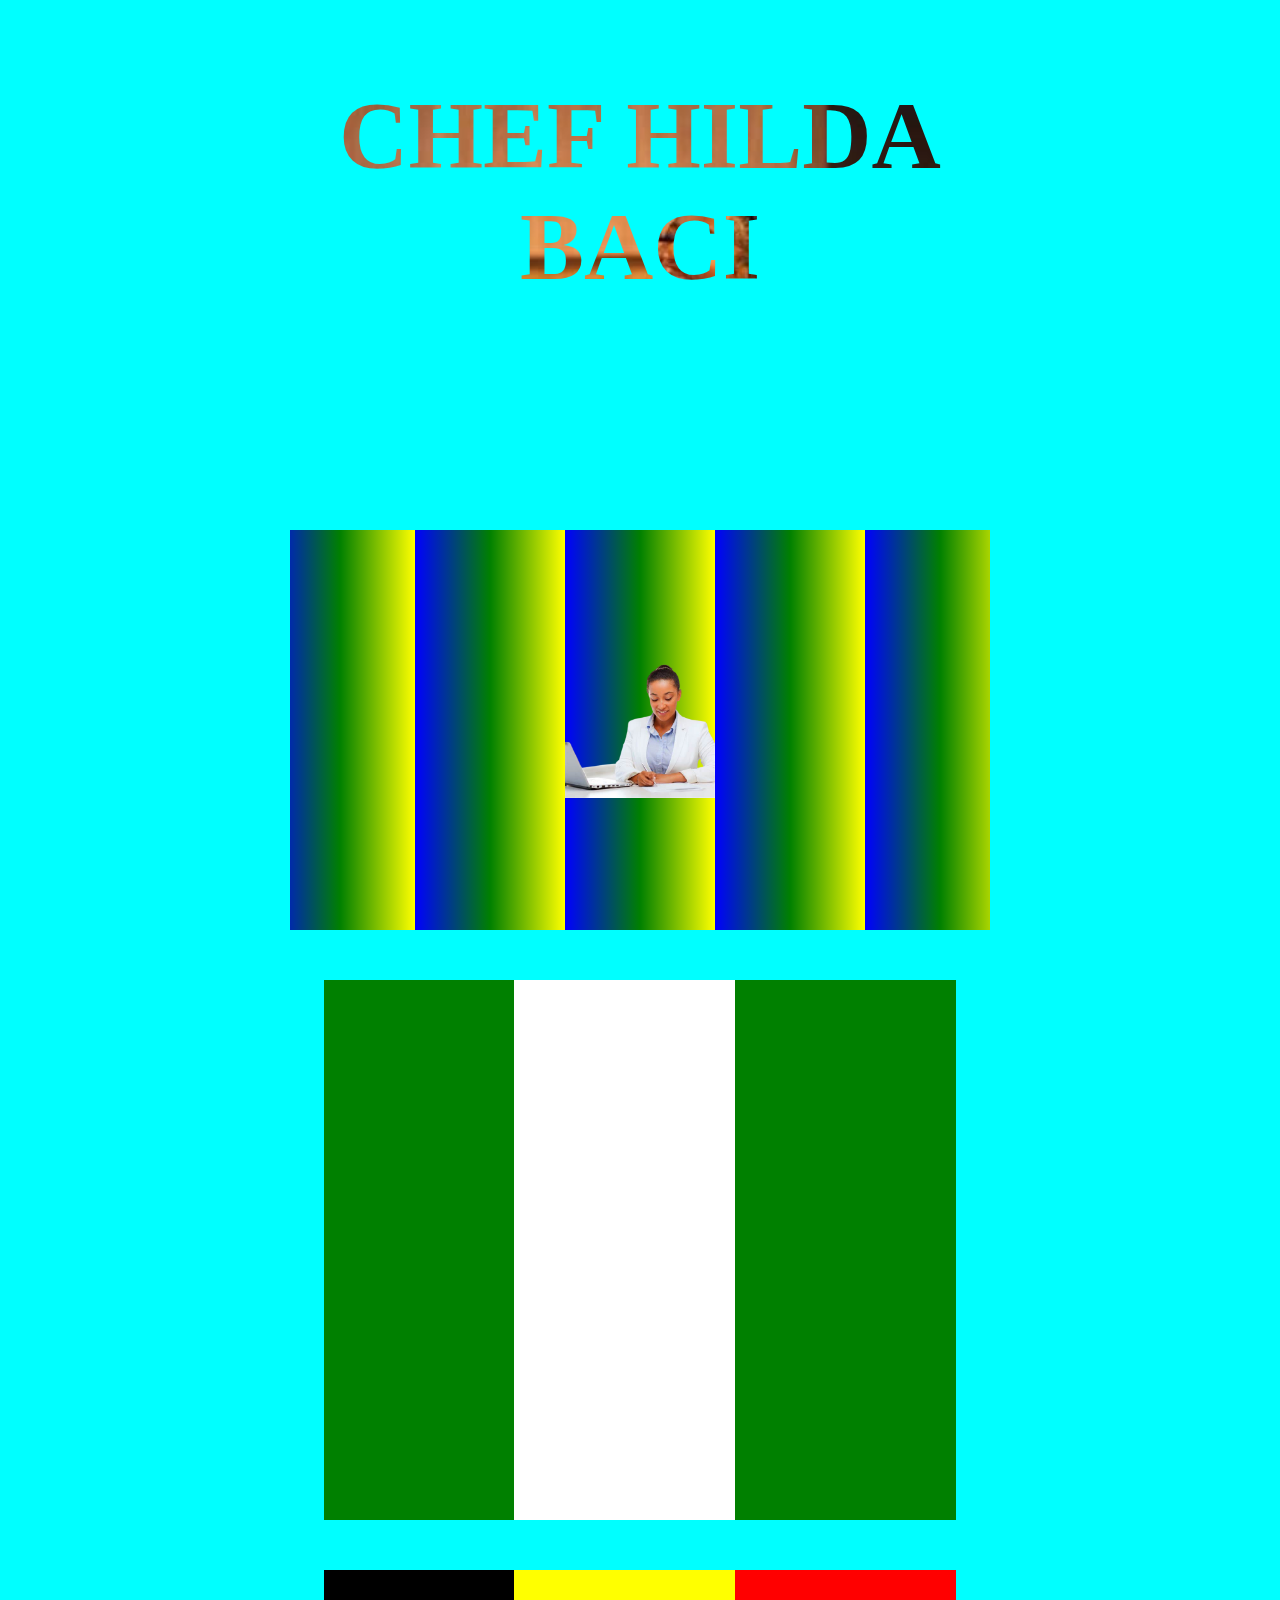
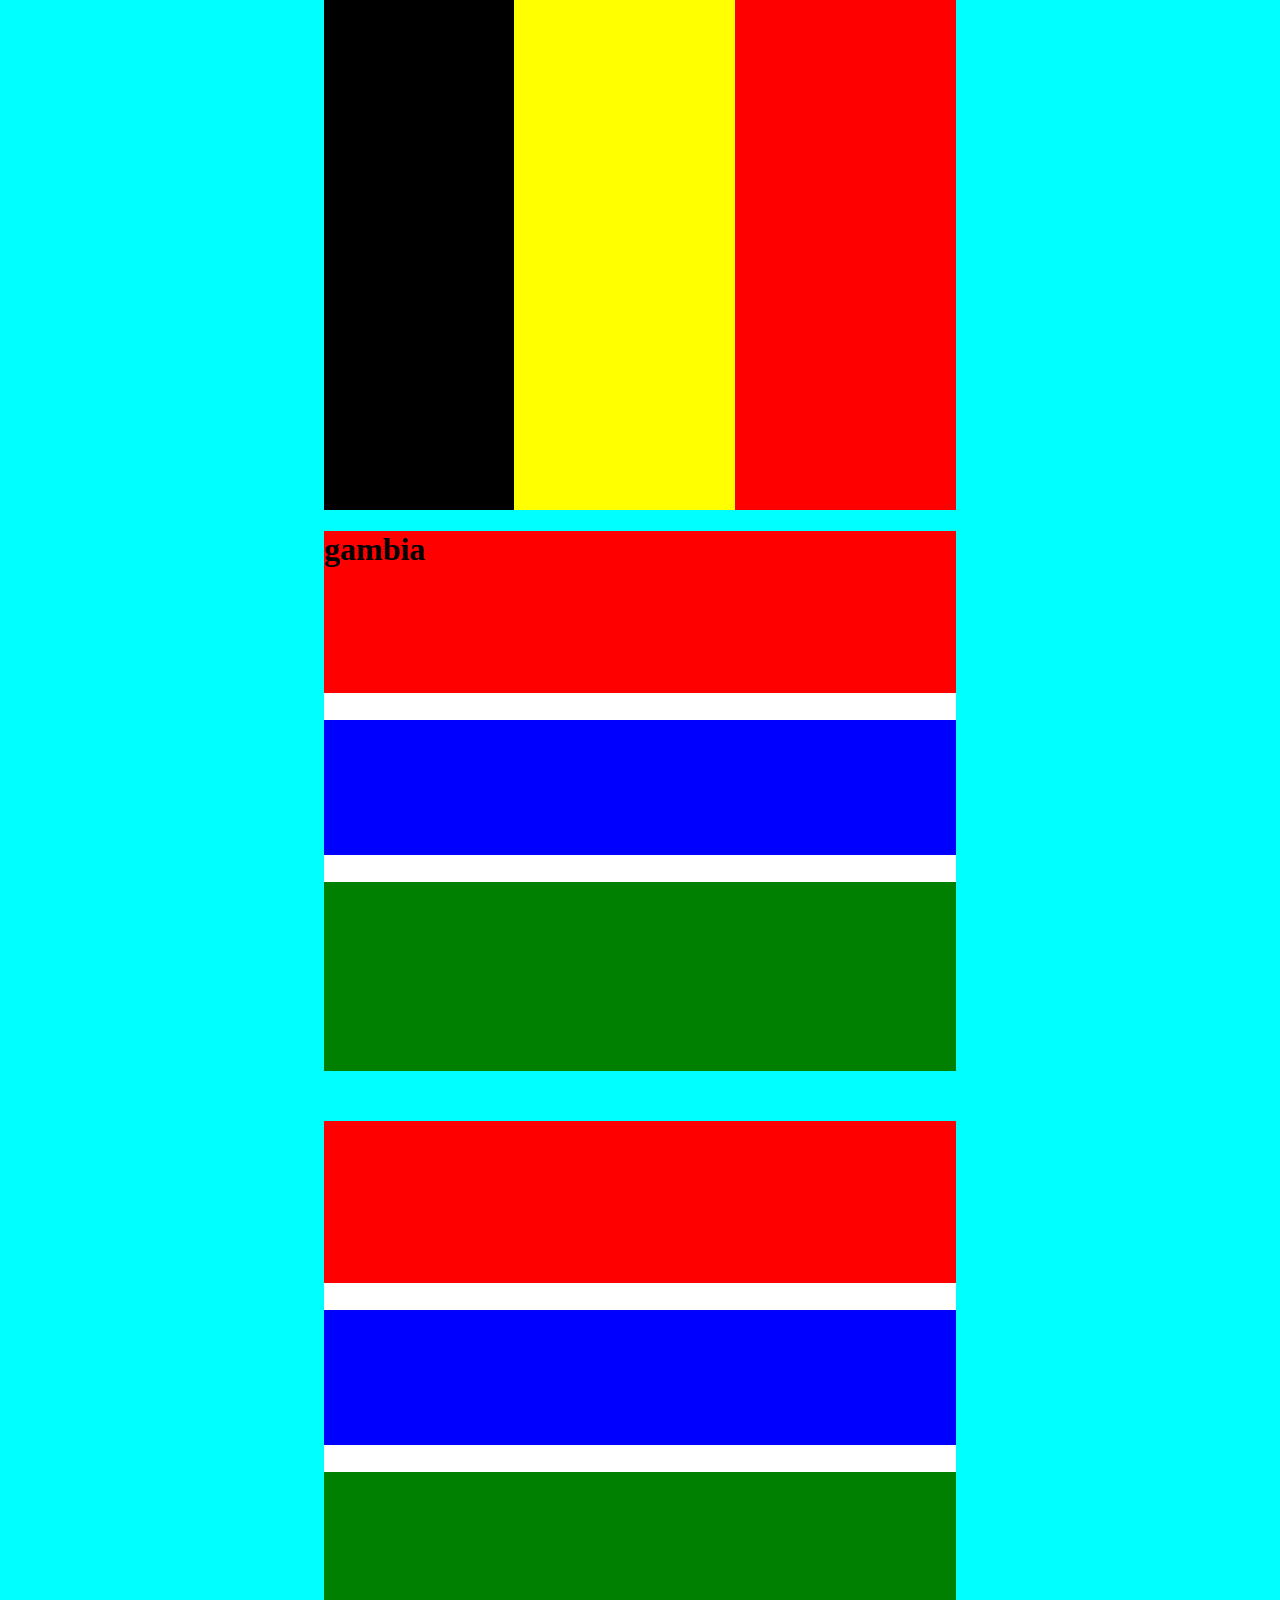
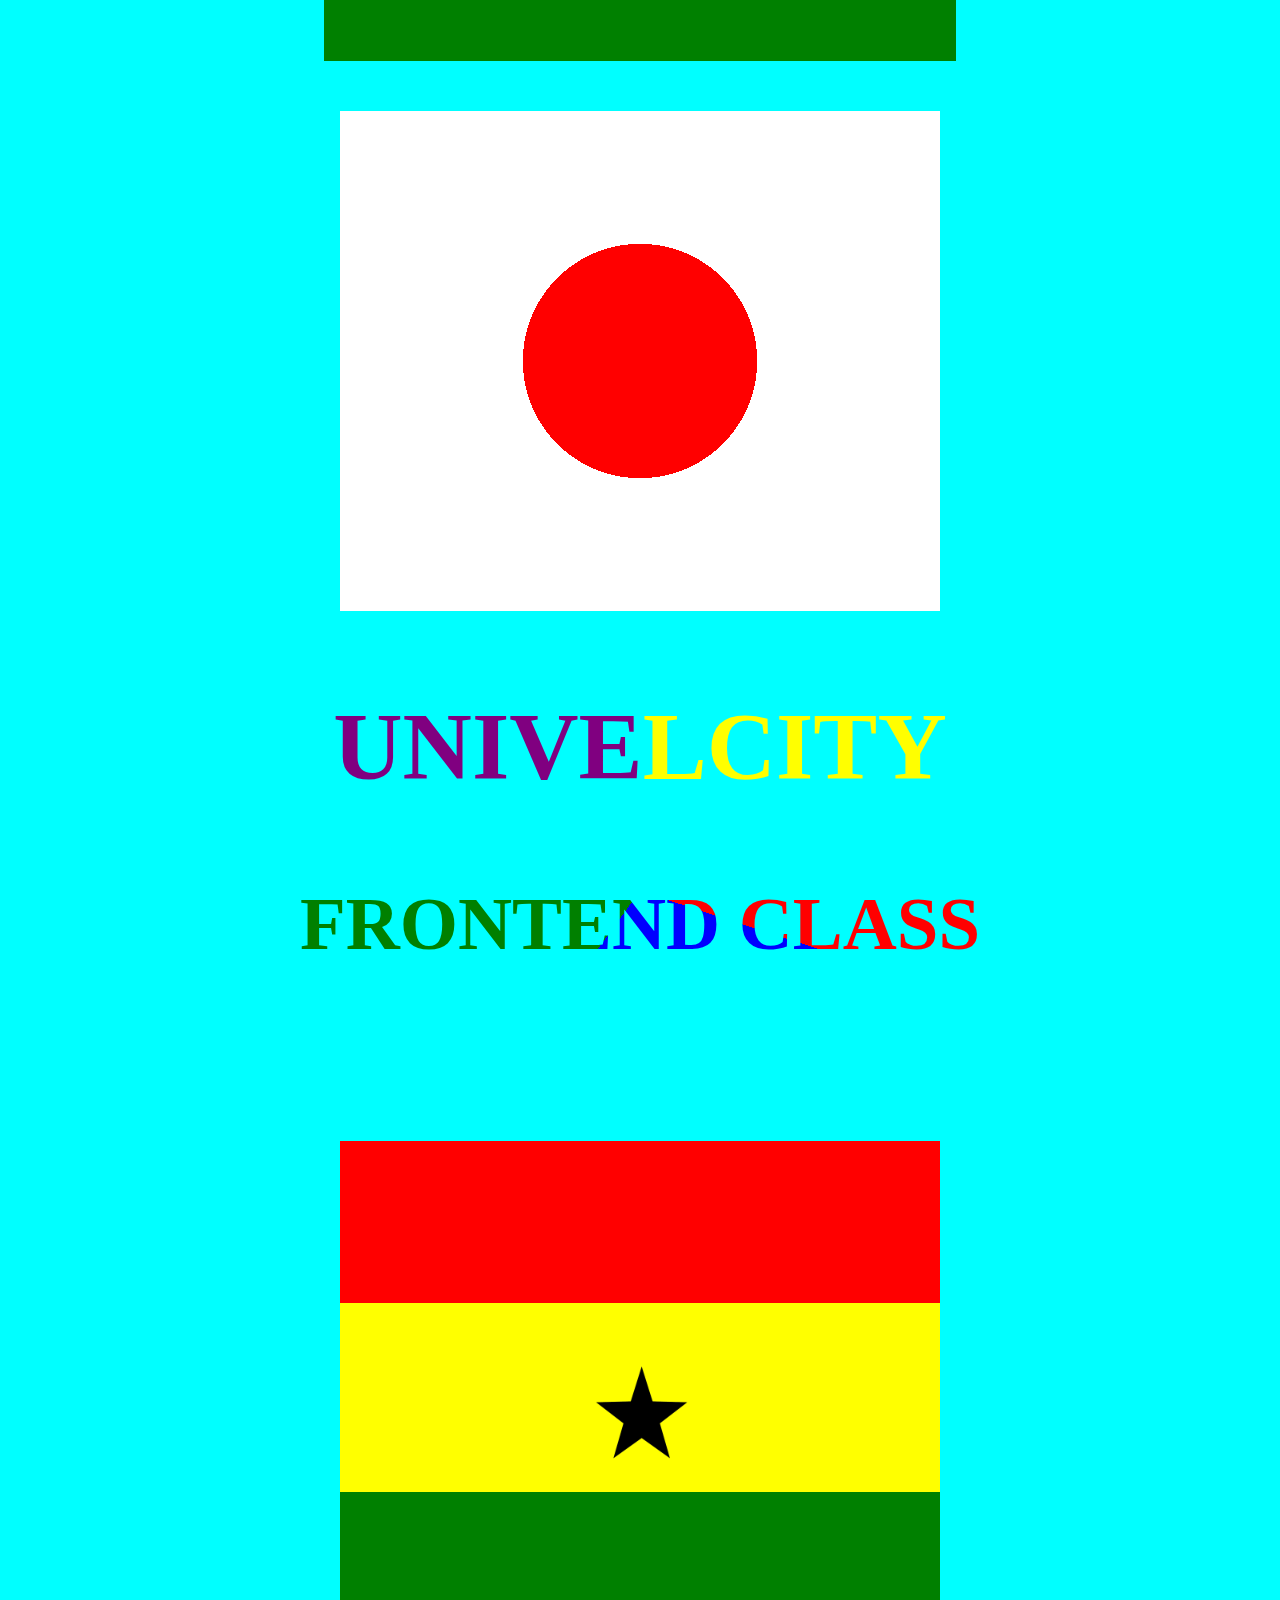
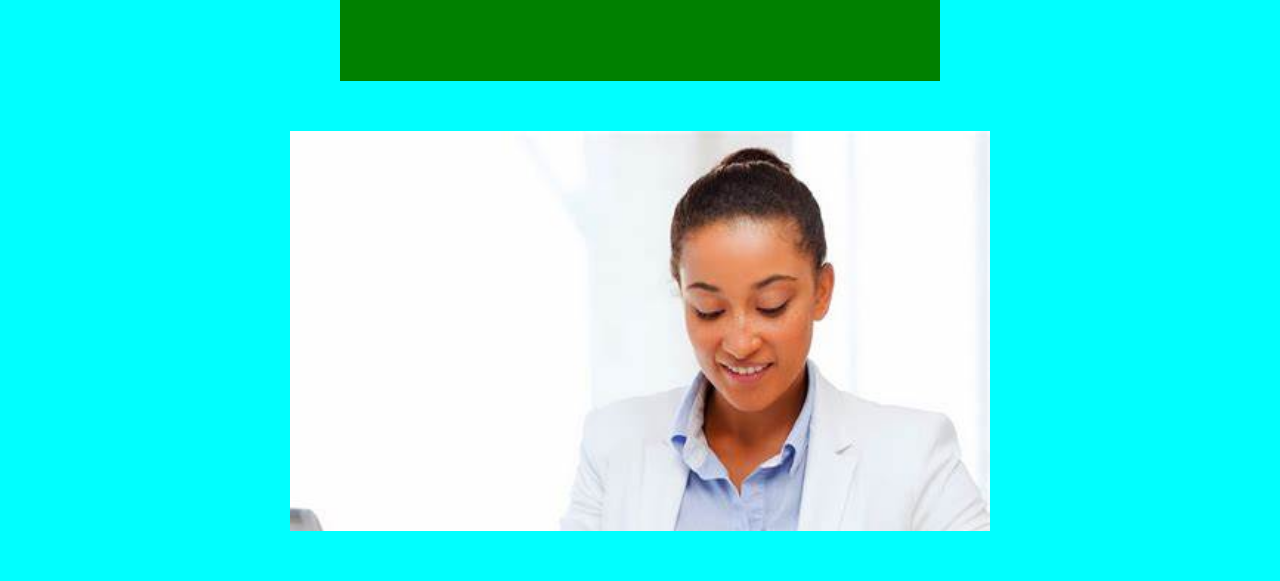
<file: index.html>
<!DOCTYPE html>
<html lang="en">
<head>
    <meta charset="UTF-8">
    <meta http-equiv="X-UA-Compatible" content="IE=edge">
    <meta name="viewport" content="width=device-width, initial-scale=1.0">
    <title>Box Model</title>
    <link rel="stylesheet" href="style.css">
</head>
<body>
  <div class="image">
    <h2> CHEF HILDA BACI</h2> 
  </div>

  <div class="online">

  </div>



  <div class="nig"></div>

  <div class="bel">
    Belgium
  </div>

  <div>
    <h1>gambia</h1>
  </div>

  <div class="pra"></div>

  <div class="japan"></div>

    <div class="conic">
      <h2>Univelcity</h2>
      <h3>frontend class</h3>
    </div>
    <div class="ghana"></div>

    <div class="blend">

    </div>
    
</body>
</html>
</file>
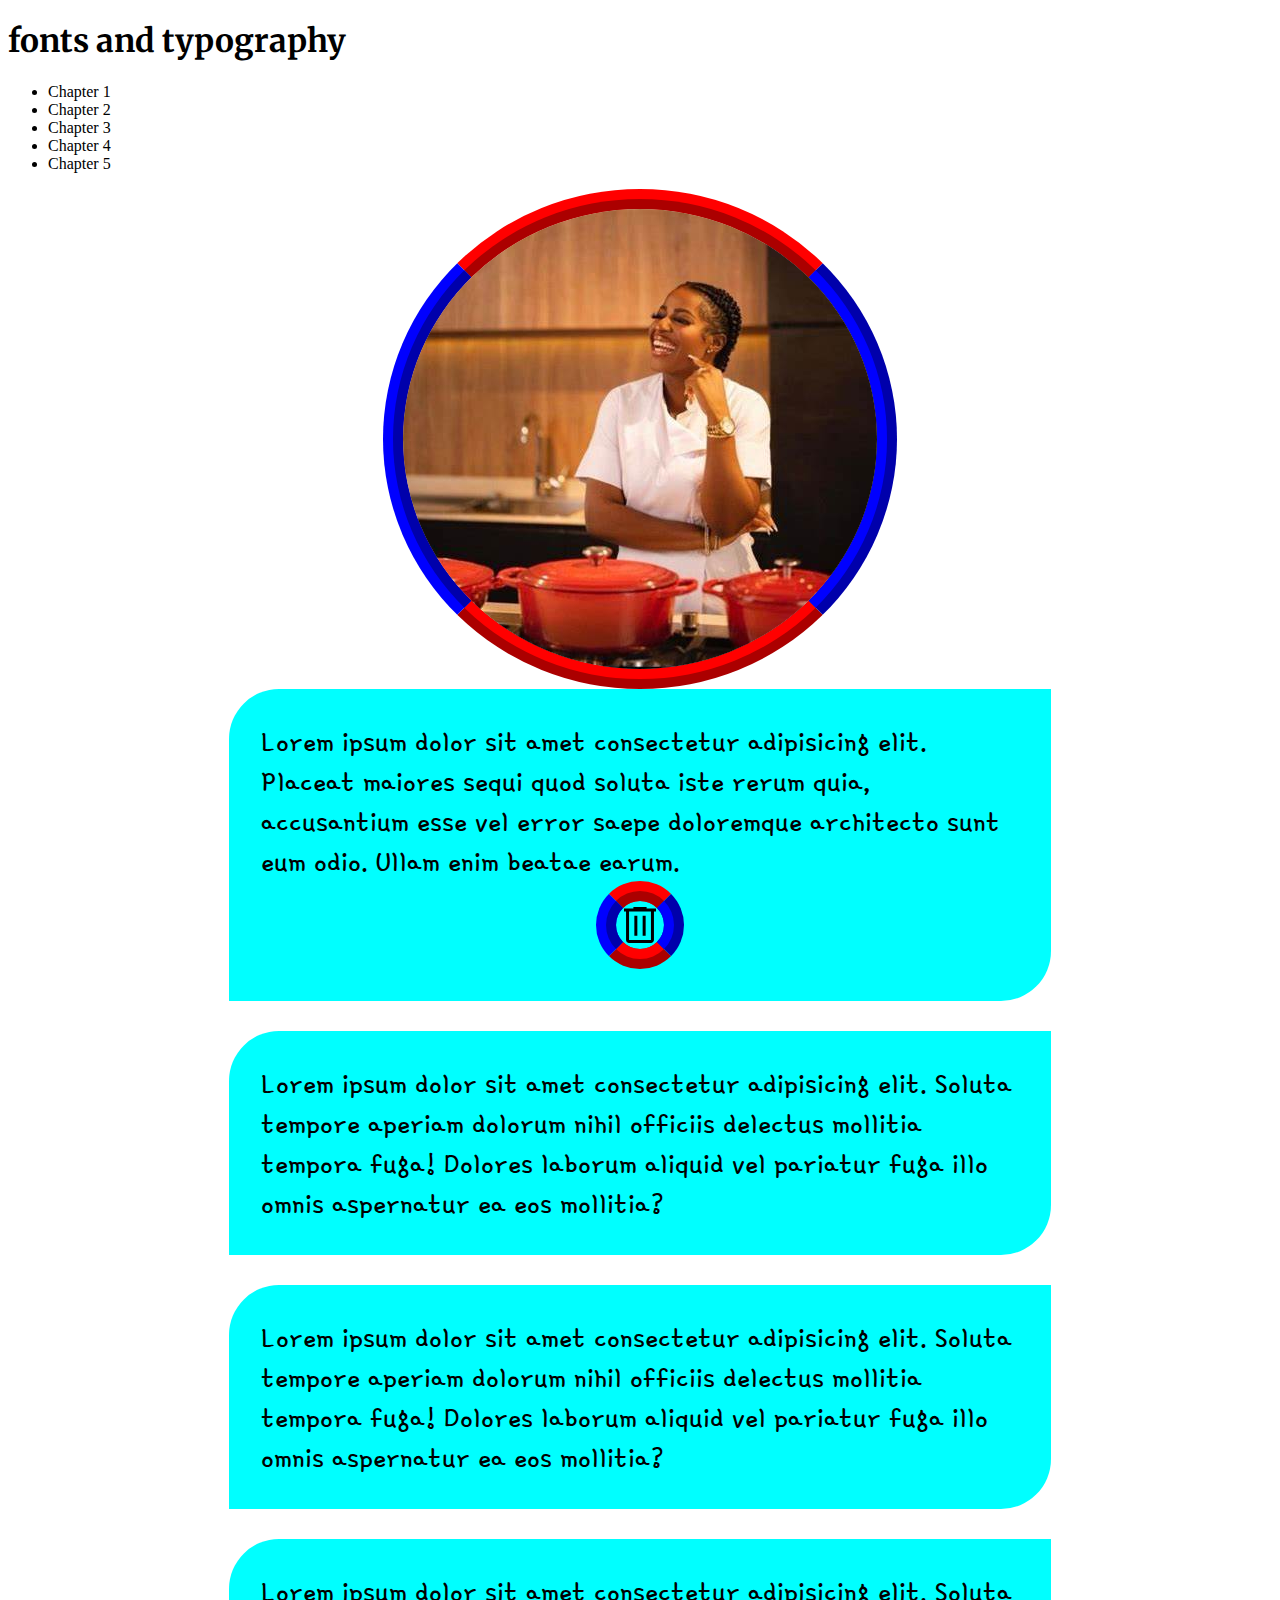
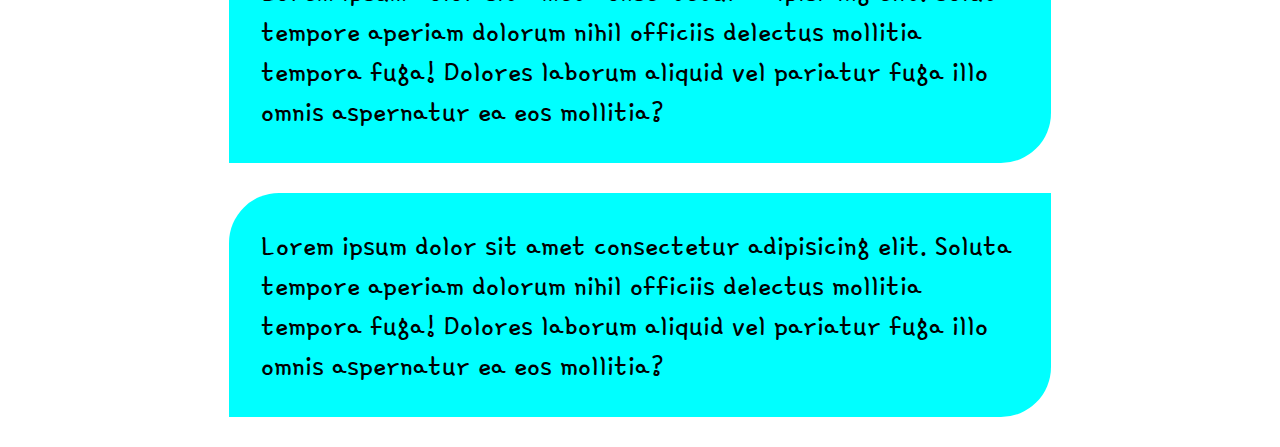
<file: fonts.html>
<!DOCTYPE html>
<html lang="en">
<head>
    <meta charset="UTF-8">
    <meta http-equiv="X-UA-Compatible" content="IE=edge">
    <meta name="viewport" content="width=device-width, initial-scale=1.0">
    <title>Fonts & Typography</title>
    <style>
        @import url('https://fonts.googleapis.com/css2?family=Merriweather:wght@900&display=swap');
        @import url('https://fonts.googleapis.com/css2?family=Gamja+Flower&display=swap');
        h1{
            font-family: 'Merriweather', serif;
        }
        li{
            font-family: Georgia, 'Times New Roman', Times, serif;
        }
        p{  
            font-family: 'Gamja Flower', cursive;
            font-size: 2rem;
            max-width: 60%;
            margin: auto;
            background-color: aqua;
            margin-bottom: 30px;
            padding: 1em;
            border-radius: 50px 0 50px 0 ;
        }
        img{
            display: block;
            margin: auto;
            border-left: 20px ridge blue;
            border-right: 20px ridge blue;
            border-top: 20px ridge red;
            border-bottom: 20px ridge red;
            border-radius: 50%;
            
        }
    </style>
</head>
<body>
    <main>
        <h1>fonts and typography</h1>
        <ul>
            <li>Chapter 1</li>
            <li>Chapter 2</li>
            <li>Chapter 3</li>
            <li>Chapter 4</li>
            <li>Chapter 5</li>
        </ul>

        <img src="./images/hilda.jpeg" alt="world record breaker chef">

        <p>Lorem ipsum dolor sit amet consectetur adipisicing elit. Placeat maiores sequi quod soluta iste rerum quia, accusantium esse vel error saepe doloremque architecto sunt eum odio. Ullam enim beatae earum. <img src="./images/delete_FILL0_wght400_GRAD0_opsz48.svg" alt="delete"></p>
        <p>Lorem ipsum dolor sit amet consectetur adipisicing elit. Soluta tempore aperiam dolorum nihil officiis delectus mollitia tempora fuga! Dolores laborum aliquid vel pariatur fuga illo omnis aspernatur ea eos mollitia?</p>
        <p>Lorem ipsum dolor sit amet consectetur adipisicing elit. Soluta tempore aperiam dolorum nihil officiis delectus mollitia tempora fuga! Dolores laborum aliquid vel pariatur fuga illo omnis aspernatur ea eos mollitia?</p>
        <p>Lorem ipsum dolor sit amet consectetur adipisicing elit. Soluta tempore aperiam dolorum nihil officiis delectus mollitia tempora fuga! Dolores laborum aliquid vel pariatur fuga illo omnis aspernatur ea eos mollitia?</p>
        <p>Lorem ipsum dolor sit amet consectetur adipisicing elit. Soluta tempore aperiam dolorum nihil officiis delectus mollitia tempora fuga! Dolores laborum aliquid vel pariatur fuga illo omnis aspernatur ea eos mollitia?</p>
    </main>
</body>
</html>
</file>
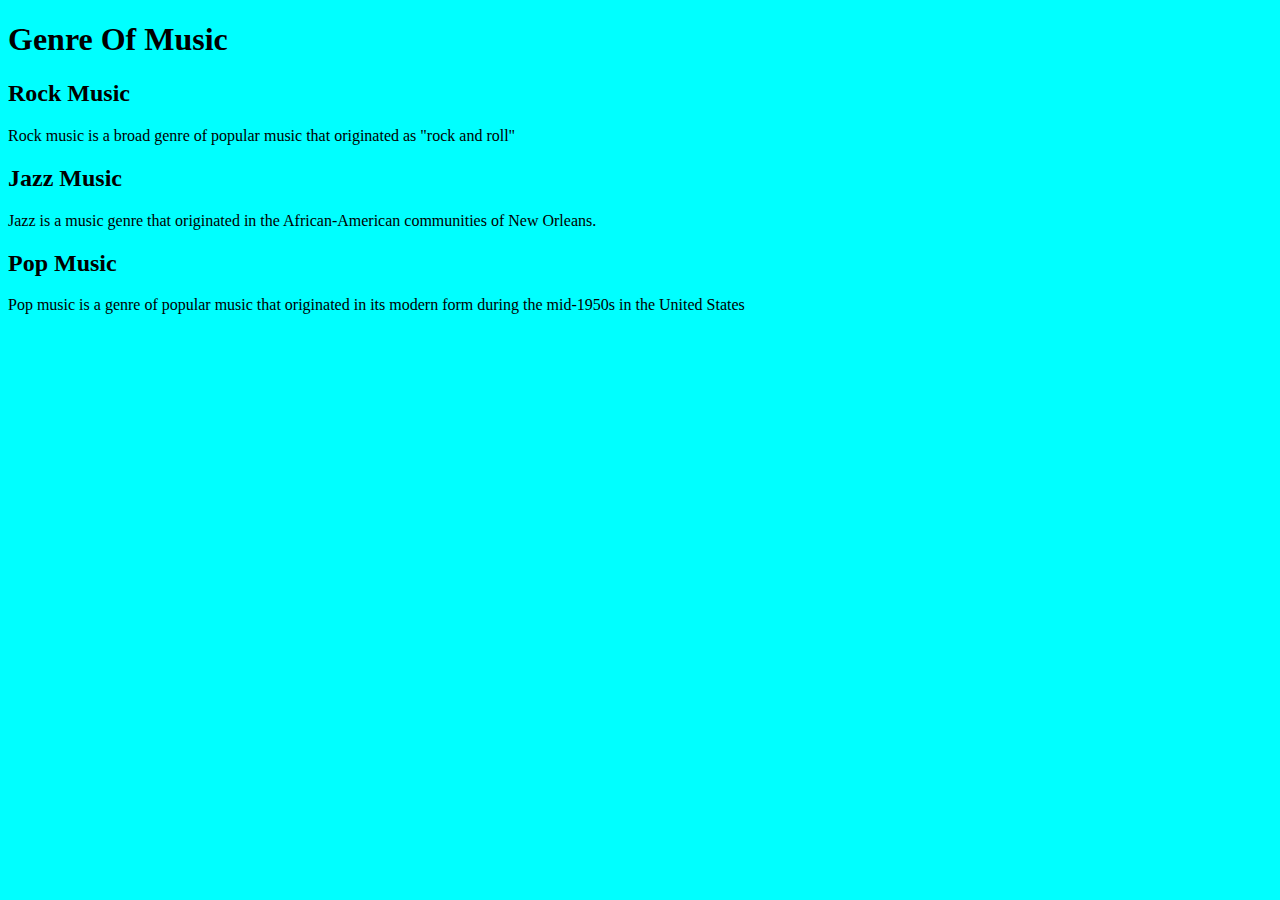
<file: music.html>
<!DOCTYPE html>
<html lang="en">
<head>
    <meta charset="UTF-8">
    <meta http-equiv="X-UA-Compatible" content="IE=edge">
    <meta name="viewport" content="width=device-width, initial-scale=1.0">
    <link rel="stylesheet" href="style.css">
    <title>Genre Of Music</title>
</head>
<body>
    <main>
        <header>
            <h1>Genre Of Music</h1>
        </header>

        <section class="rock">
            <h2>Rock Music</h2>
            <p>Rock music is a broad genre of popular music that originated as "rock and roll" </p>
        </section>
    
    
        <section class="jazz">
            <h2>Jazz Music</h2>
            <p>Jazz is a music genre that originated in the African-American communities of New Orleans.</p>
        </section>
    
    
        <section class="pop">
            <h2>Pop Music</h2>
            <p>Pop music is a genre of popular music that originated in its modern form during the mid-1950s in the United States</p>
        </section>

        <footer></footer>
    </main>

  
    
</body>
</html>
</file>
<file: style.css>
/* div{
    background-color: blue;
    color: fuchsia;
    height: 150vh;
    width: 70%;
    margin: auto;
}

h1{
    background-color: aqua;
    width: 70%;
    padding-top: 2em;
    padding-bottom: 2em;
    padding-left: 5em;
    padding-right: 1em; 
}

h2{
    background-color: papayawhip;
    margin: 2em;
    padding: 3em;
    border: 10px solid paleturquoise
} */

/* 
html{
    font-size: 20px;
}

main{
    background-color: blue;
    color: #CDECF9;
    width: 80%;
    margin: auto;
    
    height: 200vh;   
}

h1{
    text-align: center;
    padding: 15px 8px; 
}

h2{
    border-bottom: 10px dashed;
    margin-bottom: 1em;
}
p{
    font-size: 2rem;
    border-left: 5px dashed;
    border-right: 5px dashed;

}






 */
/* 
 /* body{
    background-color: azure;
 }
 div{
    height: 60vh;
    width: 50%;
    background-color: rgba(0, 0, 255, 0.589);
    background: linear-gradient(180deg, green 30%, white 30%, white 65%, green 65% ); */

body{
    background-color: cyan;
}

.image{
    width: 700px;
    height: 400px;
    background: url(./images/hilda.jpeg);
    background-size: cover;
    color: transparent;
    font-size: 4em ;
    -webkit-background-clip: text;
    text-align: center;
 }

 .online{
    width: 700px;
    height: 400px;
    background:url(./images/woman.png.png), url(https://images.unsplash.com/photo-1579165466949-3180a3d056d5?ixlib=rb-4.0.3&ixid=M3wxMjA3fDB8MHxwaG90by1wYWdlfHx8fGVufDB8fHx8fA%3D%3D&auto=format&fit=crop&w=387&q=80)
    , url(https://images.unsplash.com/photo-1589156280159-27698a70f29e?ixlib=rb-4.0.3&ixid=M3wxMjA3fDB8MHxwaG90by1wYWdlfHx8fGVufDB8fHx8fA%3D%3D&auto=format&fit=crop&w=386&q=80),
    linear-gradient(90deg, blue, green, yellow);
    background-size: 150px;
    background-position: center, top left, bottom right, center, center;
    background-repeat: no-repeat, no-repeat, no-repeat, repeat;

 }
  
.bel{
    height: 60vh;
    width: 50%;
    background-color: rgba(0, 0, 255, 0.589);
    background: linear-gradient(90deg, black 30%, yellow 30%, yellow 65%, red 65% );
    margin: auto;
 } 

 div{
    height: 60vh;
    width: 50%;
    background-color: rgba(0, 0, 255, 0.589);
    background: linear-gradient(180deg, red 30%, white 30%, white 35%, blue 35%, blue 60%, white 60%, white 65%, green 65%);
    margin: auto;
    margin-bottom: 50px;
 }

 
 .japan{
    width: 600px;
    height: 500px;
    background: radial-gradient(circle, red 30%, white 30%);
 }
 .nig{
    height: 60vh;
    width: 50%;
    background-color: rgba(0, 0, 255, 0.589);
    background: linear-gradient(90deg, green 30%, white 30%, white 65%, green 65% )
 }

 .conic{
    text-transform: uppercase;
    font-size: 4em;
    text-align: center;
    width: 700px;
    height: 400px;
    margin-top: 30px;
    color: transparent;
    background: conic-gradient( yellow 25%, red 25%, red 30%, blue 30%, blue 60%, green 60%, green 80%, purple 80%, purple 100% );
    -webkit-background-clip: text;

 }

 .ghana{ height: 60vh;
    width: 50%;
    background-image: url(./images/R-removebg-preview.png), 
    linear-gradient(180deg, red 30%, yellow 30%, yellow 65%, green 65% ) ;
    background-position: center;
    background-repeat: no-repeat;
    background-size: 100px, 600px;
 }

 .blend{
    width: 700px;
    height: 400px;
    background-color: green;
    background-image: url(./images/blackwoman.jpeg);
    background-size: cover;
    background-color: rgb(48, 55, 57);
 }
 .blend:hover{
    background-blend-mode: overlay;
    cursor: pointer;

 }
</file>
